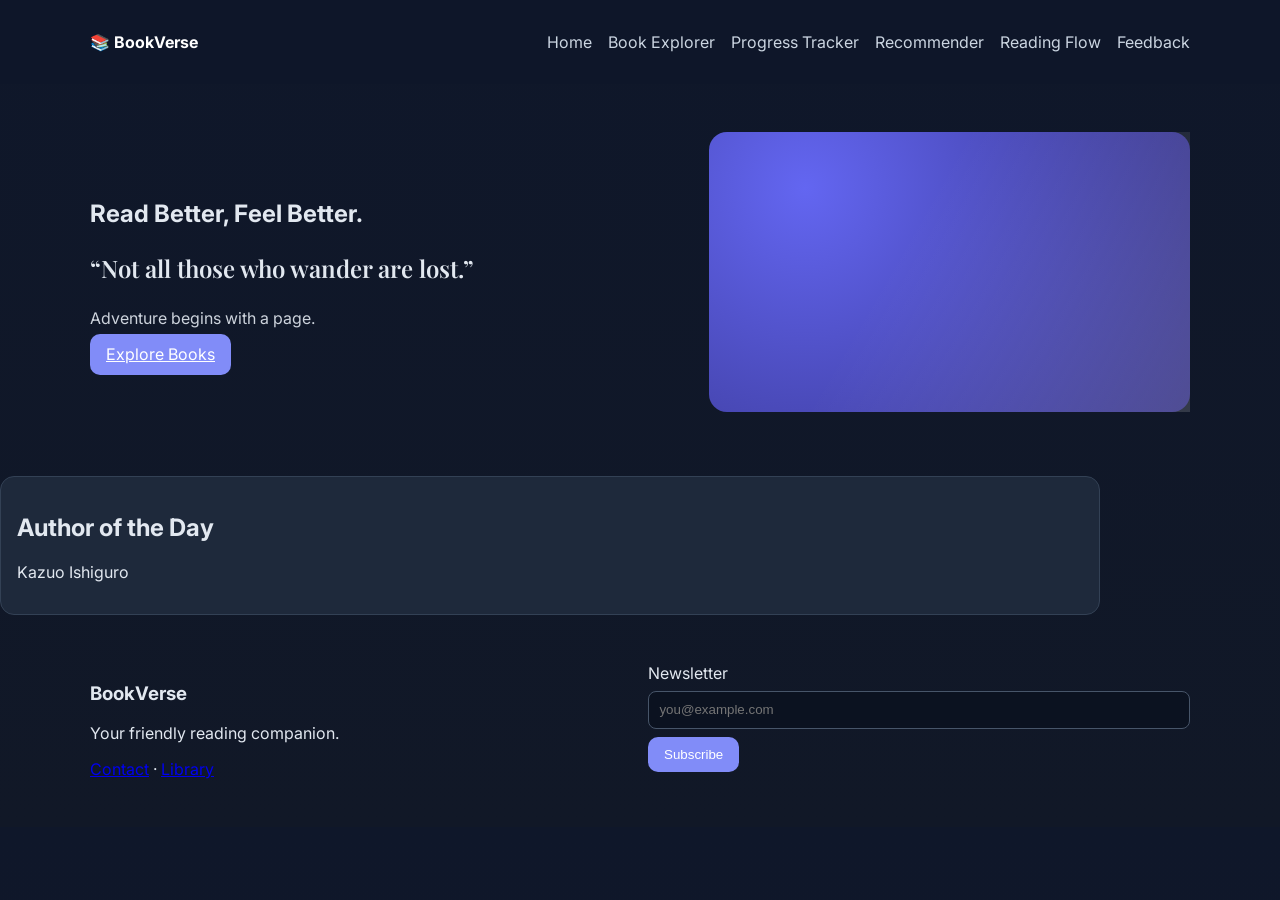
<file: index.html>
<!doctype html>
<html lang="en">
  <head>
    <meta charset="UTF-8" />
    <meta name="viewport" content="width=device-width, initial-scale=1.0" />
    <title>BookVerse | Home</title>
    <meta name="description" content="BookVerse - discover books, track progress, and build your reading flow." />
    <link rel="icon" href="assets/favicon.svg" type="image/svg+xml" />
    <link rel="manifest" href="manifest.webmanifest" />
    <link rel="preconnect" href="https://fonts.googleapis.com" />
    <link rel="preconnect" href="https://fonts.gstatic.com" crossorigin />
    <link href="https://fonts.googleapis.com/css2?family=Inter:wght@400;500;700&family=Playfair+Display:wght@600;700&display=swap" rel="stylesheet" />
    <link rel="stylesheet" href="styles.css" />
  </head>
  <body>
    <header class="site-header">
      <nav class="navbar container">
        <a class="brand" href="index.html">📚 BookVerse</a>
        <button class="hamburger" id="hamburger" aria-label="Toggle menu" aria-expanded="false">
          <span></span><span></span><span></span>
        </button>
        <ul class="nav-links" id="navLinks">
          <li><a href="index.html">Home</a></li>
          <li><a href="explorer.html">Book Explorer</a></li>
          <li><a href="progress.html">Progress Tracker</a></li>
          <li><a href="recommender.html">Recommender</a></li>
          <li><a href="flow.html">Reading Flow</a></li>
          <li><a href="feedback.html">Feedback</a></li>
        </ul>
      </nav>
    </header>

    <main>
      <section class="hero container reveal">
        <div>
          <h1>Read Better, Feel Better.</h1>
          <p id="heroQuote" class="quote"></p>
          <p id="heroPhrase" class="phrase"></p>
          <a href="explorer.html" class="btn">Explore Books</a>
        </div>
        <div class="hero-illustration" aria-hidden="true">
          <div class="book-stack"></div>
        </div>
      </section>

      <section class="container reveal card">
        <h2>Author of the Day</h2>
        <p id="authorOfDay"></p>
      </section>
    </main>

    <footer class="site-footer">
      <div class="container footer-grid">
        <div>
          <h3>BookVerse</h3>
          <p>Your friendly reading companion.</p>
          <p><a href="feedback.html">Contact</a> · <a href="explorer.html">Library</a></p>
        </div>
        <form id="newsletterForm" class="newsletter">
          <label for="newsletterEmail">Newsletter</label>
          <input id="newsletterEmail" type="email" placeholder="you@example.com" required />
          <button class="btn" type="submit">Subscribe</button>
          <p id="newsletterMessage" class="status"></p>
        </form>
      </div>
    </footer>

    <script type="module" src="js/main.js"></script>
  </body>
</html>
</file>
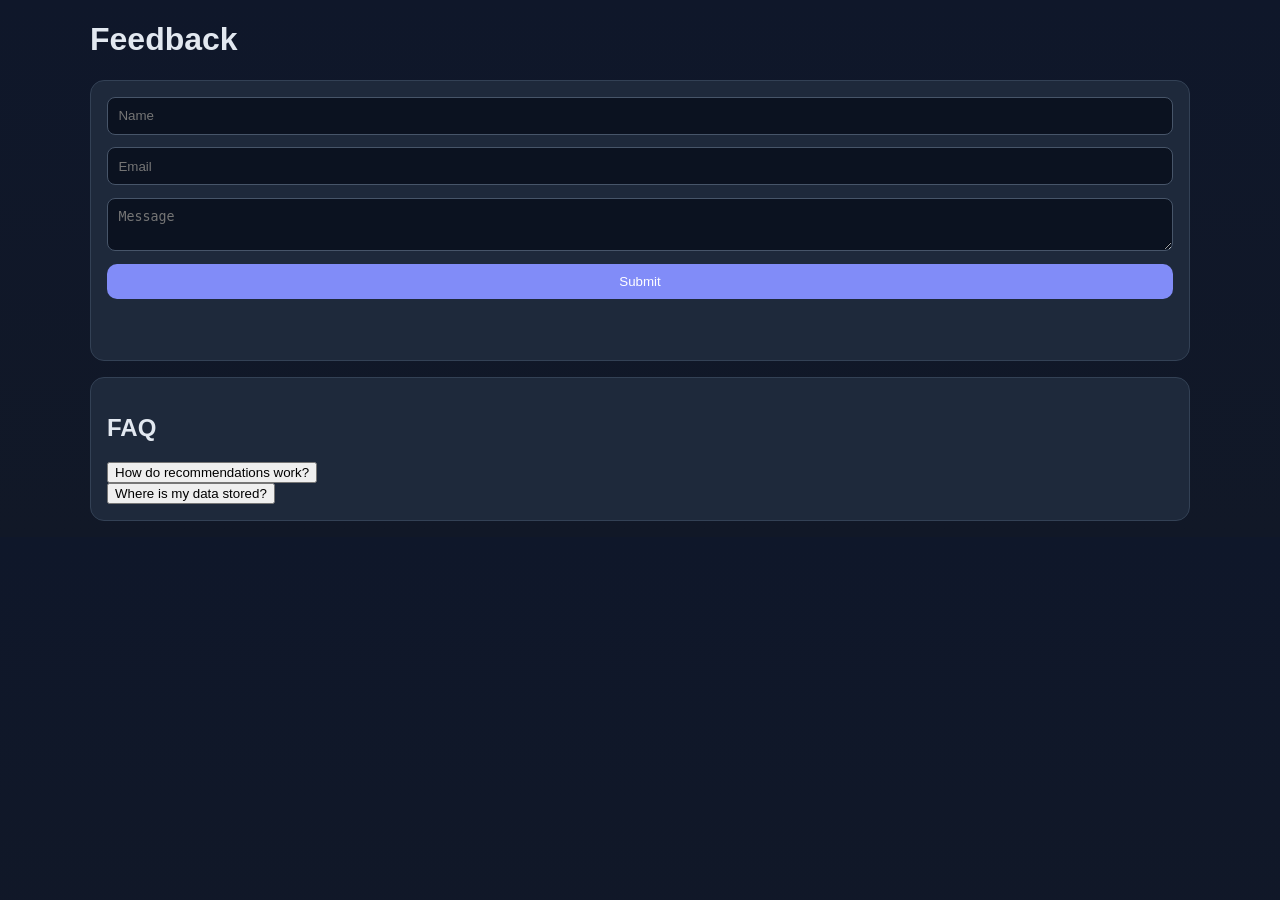
<file: feedback.html>
<!doctype html>
<html lang="en">
  <head>
    <meta charset="UTF-8" />
    <meta name="viewport" content="width=device-width, initial-scale=1.0" />
    <title>BookVerse | Feedback</title>
    <link rel="icon" href="assets/favicon.svg" type="image/svg+xml" />
    <link rel="manifest" href="manifest.webmanifest" />
    <link rel="stylesheet" href="styles.css" />
  </head>
  <body>
    <main class="container">
      <h1>Feedback</h1>
      <form id="feedbackForm" class="card form-grid">
        <input id="name" placeholder="Name" required />
        <input id="email" type="email" placeholder="Email" required />
        <textarea id="message" placeholder="Message" required></textarea>
        <button class="btn" type="submit">Submit</button>
        <p id="feedbackStatus"></p>
      </form>

      <section class="card">
        <h2>FAQ</h2>
        <div class="faq-item"><button class="faq-q">How do recommendations work?</button><p class="faq-a">They are randomly selected from the local book dataset based on your filters.</p></div>
        <div class="faq-item"><button class="faq-q">Where is my data stored?</button><p class="faq-a">In your browser localStorage only.</p></div>
      </section>
    </main>
    <script type="module" src="js/feedback.js"></script>
  </body>
</html>
</file>
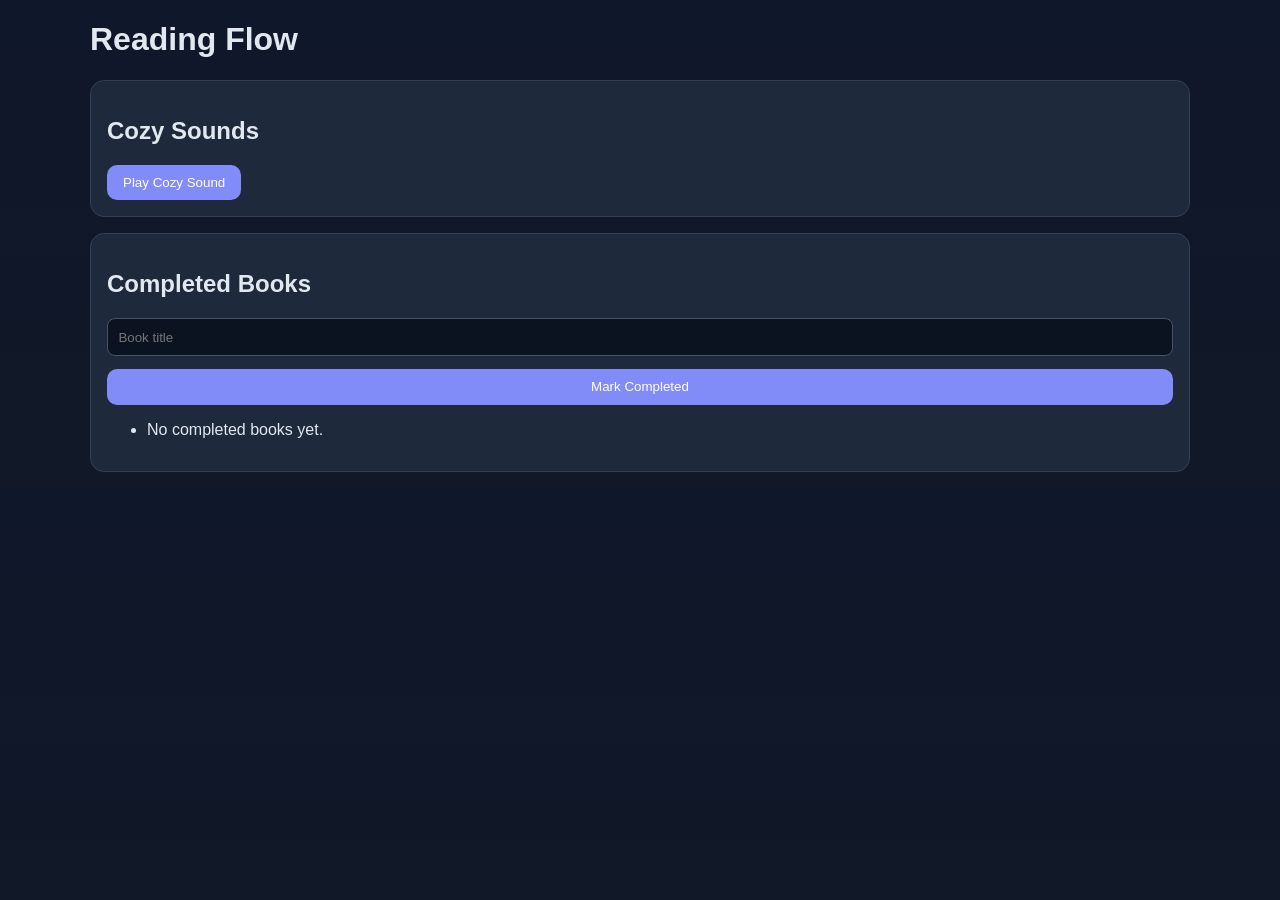
<file: flow.html>
<!doctype html>
<html lang="en">
  <head>
    <meta charset="UTF-8" />
    <meta name="viewport" content="width=device-width, initial-scale=1.0" />
    <title>BookVerse | Reading Flow</title>
    <link rel="icon" href="assets/favicon.svg" type="image/svg+xml" />
    <link rel="manifest" href="manifest.webmanifest" />
    <link rel="stylesheet" href="styles.css" />
  </head>
  <body>
    <main class="container">
      <h1>Reading Flow</h1>
      <section class="card">
        <h2>Cozy Sounds</h2>
        <button id="soundToggle" class="btn">Play Cozy Sound</button>
        <audio id="cozyAudio" loop src="https://upload.wikimedia.org/wikipedia/commons/4/47/Ambience_night.ogg"></audio>
      </section>
      <section class="card">
        <h2>Completed Books</h2>
        <form id="completeForm" class="form-grid">
          <input id="completedTitle" type="text" placeholder="Book title" required />
          <button class="btn" type="submit">Mark Completed</button>
        </form>
        <ul id="completedList"></ul>
      </section>
    </main>
    <script type="module" src="js/flow.js"></script>
  </body>
</html>
</file>
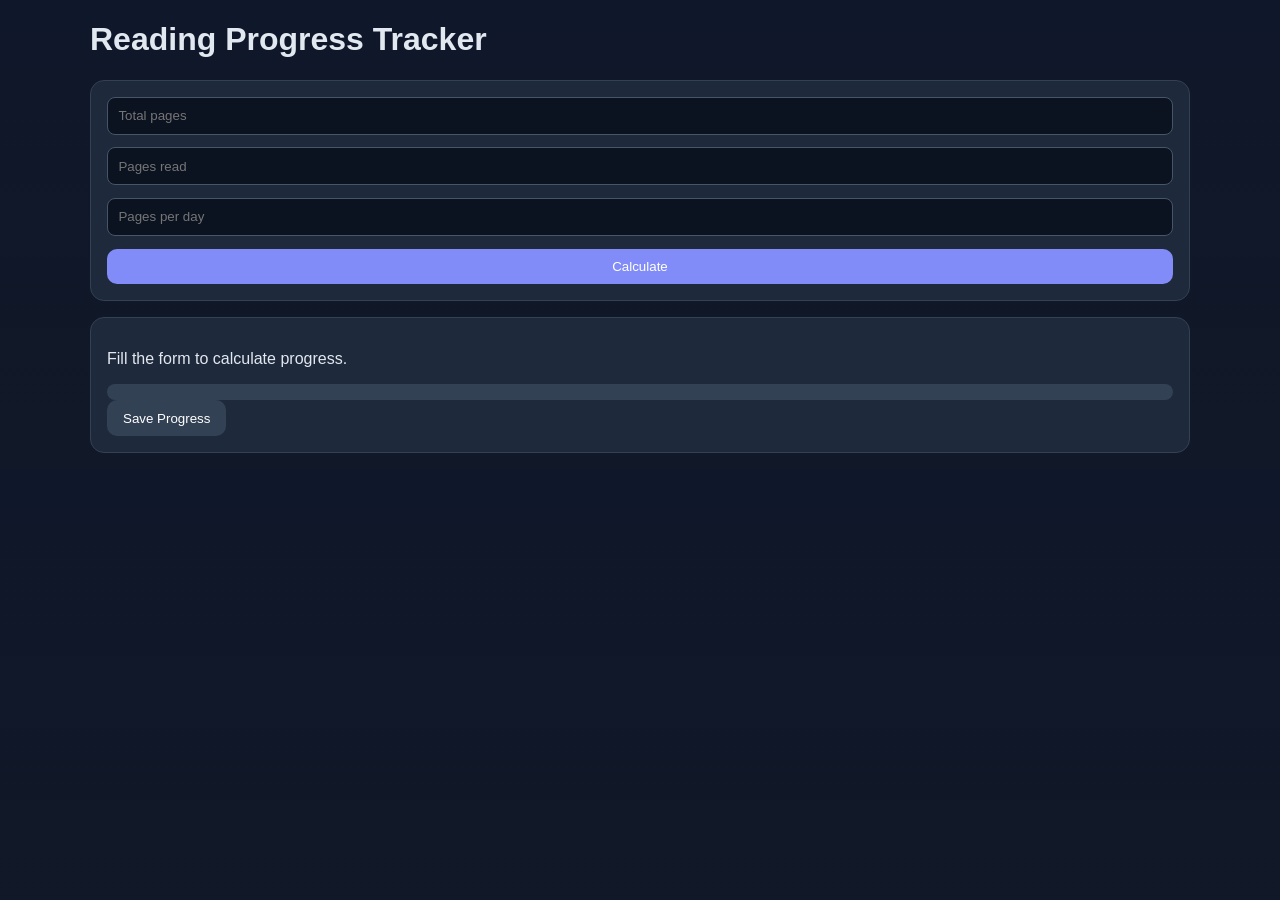
<file: progress.html>
<!doctype html>
<html lang="en">
  <head>
    <meta charset="UTF-8" />
    <meta name="viewport" content="width=device-width, initial-scale=1.0" />
    <title>BookVerse | Progress Tracker</title>
    <link rel="icon" href="assets/favicon.svg" type="image/svg+xml" />
    <link rel="manifest" href="manifest.webmanifest" />
    <link rel="stylesheet" href="styles.css" />
  </head>
  <body>
    <main class="container">
      <h1>Reading Progress Tracker</h1>
      <form id="progressForm" class="card form-grid">
        <input id="totalPages" type="number" min="1" placeholder="Total pages" required />
        <input id="pagesRead" type="number" min="0" placeholder="Pages read" required />
        <input id="dailySpeed" type="number" min="1" placeholder="Pages per day" required />
        <button class="btn" type="submit">Calculate</button>
      </form>
      <section class="card">
        <p id="progressStats">Fill the form to calculate progress.</p>
        <div class="progress"><div id="progressBar"></div></div>
        <button id="saveProgress" class="btn secondary">Save Progress</button>
      </section>
    </main>
    <script type="module" src="js/progress.js"></script>
  </body>
</html>
</file>
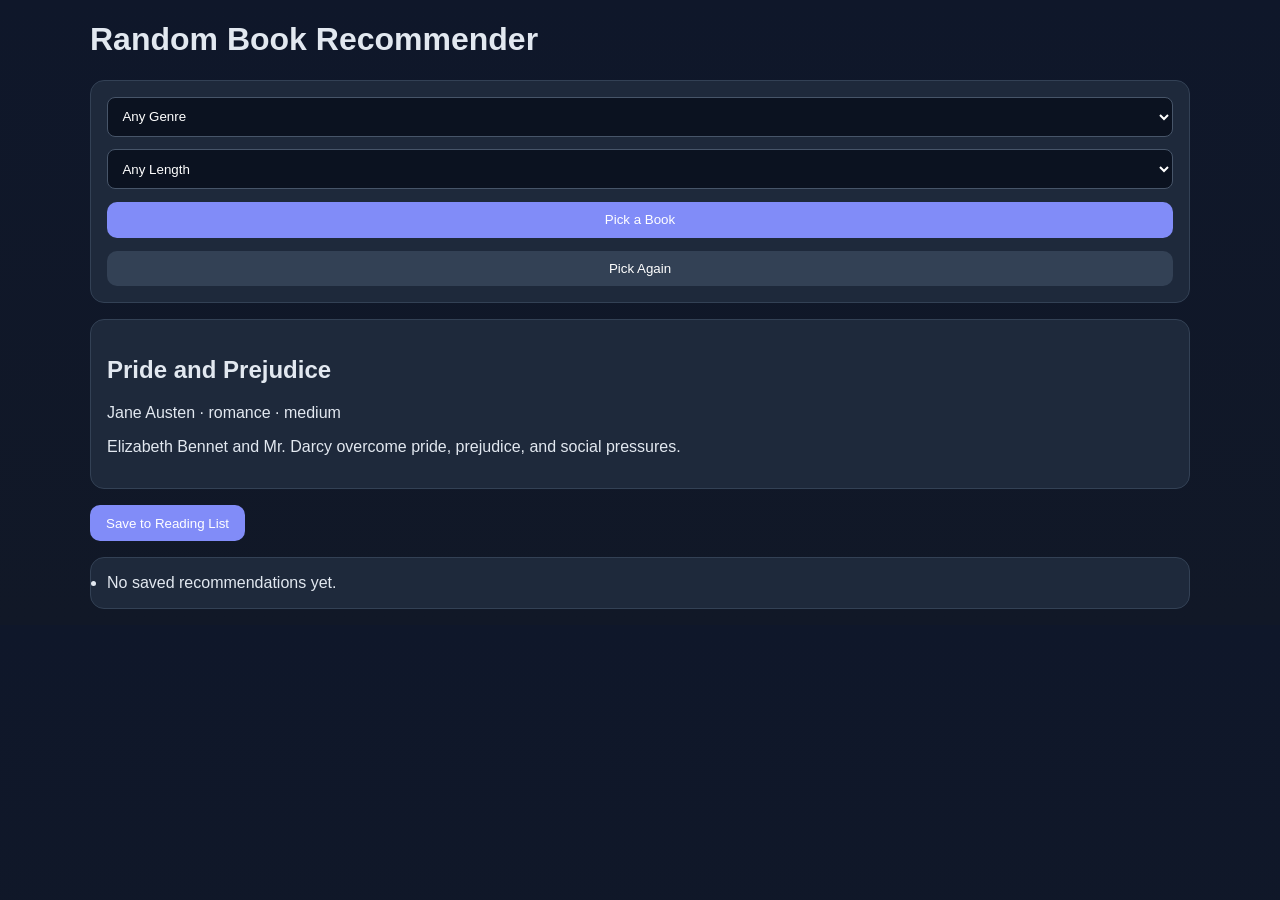
<file: recommender.html>
<!doctype html>
<html lang="en">
  <head>
    <meta charset="UTF-8" />
    <meta name="viewport" content="width=device-width, initial-scale=1.0" />
    <title>BookVerse | Recommender</title>
    <link rel="icon" href="assets/favicon.svg" type="image/svg+xml" />
    <link rel="manifest" href="manifest.webmanifest" />
    <link rel="stylesheet" href="styles.css" />
  </head>
  <body>
    <main class="container">
      <h1>Random Book Recommender</h1>
      <section class="card form-grid">
        <select id="genreSelect"><option value="all">Any Genre</option></select>
        <select id="lengthSelect">
          <option value="all">Any Length</option>
          <option value="short">Short</option>
          <option value="medium">Medium</option>
          <option value="long">Long</option>
        </select>
        <button id="pickBtn" class="btn">Pick a Book</button>
        <button id="pickAgainBtn" class="btn secondary">Pick Again</button>
      </section>
      <section class="card" id="recommendation"></section>
      <button id="saveRecBtn" class="btn">Save to Reading List</button>
      <ul id="readingList" class="card"></ul>
    </main>
    <script type="module" src="js/recommender.js"></script>
  </body>
</html>
</file>
<file: styles.css>
:root { --bg:#0f172a; --card:#1e293b; --text:#e2e8f0; --accent:#818cf8; }
*{box-sizing:border-box} html{scroll-behavior:smooth} body{margin:0;font-family:Inter,sans-serif;background:linear-gradient(180deg,#0f172a,#111827);color:var(--text)}
.container{width:min(1100px,92%);margin:auto} .site-header{position:sticky;top:0;background:rgba(15,23,42,.92);backdrop-filter:blur(8px);z-index:100}
.navbar{display:flex;justify-content:space-between;align-items:center;padding:1rem 0}.brand{color:#fff;text-decoration:none;font-weight:700}.nav-links{display:flex;gap:1rem;list-style:none;padding:0}.nav-links a{color:#cbd5e1;text-decoration:none}
.hamburger{display:none;background:none;border:0;cursor:pointer}.hamburger span{display:block;width:24px;height:2px;background:#fff;margin:5px 0;transition:.3s}
.hero{display:grid;grid-template-columns:1.1fr .9fr;gap:2rem;align-items:center;padding:3rem 0}.quote{font:600 1.5rem "Playfair Display",serif}.phrase{opacity:.9}
.hero-illustration{height:280px;border-radius:18px;background:radial-gradient(circle at 20% 20%,#6366f1,#312e81)} .book-stack{height:100%;background:linear-gradient(120deg,transparent 40%,rgba(255,255,255,.15))}
.card{background:var(--card);border:1px solid #334155;border-radius:14px;padding:1rem;margin:1rem 0}.btn{background:var(--accent);color:#fff;border:0;padding:.65rem 1rem;border-radius:10px;cursor:pointer;transition:transform .2s,filter .2s}.btn:hover{transform:translateY(-2px);filter:brightness(1.1)}.btn.secondary{background:#334155}
.footer-grid{display:grid;grid-template-columns:1fr 1fr;gap:1rem;padding:2rem 0}.newsletter input{width:100%;padding:.65rem;margin:.5rem 0;border-radius:8px;border:1px solid #475569;background:#0b1220;color:#fff}
.book-grid{display:grid;grid-template-columns:repeat(auto-fit,minmax(220px,1fr));gap:1rem}.book-card{background:var(--card);padding:1rem;border-radius:12px;border:1px solid #334155;cursor:pointer;transition:transform .2s}.book-card:hover{transform:scale(1.02)}
.book-cover{width:100%;height:220px;object-fit:cover;border-radius:8px}.filters{display:flex;gap:1rem;flex-wrap:wrap}.filters input,.filters select, .form-grid input,.form-grid select,.form-grid textarea{padding:.65rem;border-radius:8px;border:1px solid #475569;background:#0b1220;color:#fff}
.form-grid{display:grid;gap:.8rem}.book-modal{max-width:700px;border:1px solid #334155;border-radius:12px;background:#0f172a;color:#fff}.book-modal::backdrop{background:rgba(0,0,0,.7)}
.progress{width:100%;height:16px;border-radius:999px;background:#334155;overflow:hidden}#progressBar{height:100%;width:0;background:linear-gradient(90deg,#22c55e,#4ade80);transition:width .8s}
#recommendation.animate{animation:pop .35s ease}@keyframes pop{0%{transform:scale(.95);opacity:.2}100%{transform:scale(1);opacity:1}}
.faq-a{display:none}.faq-item.open .faq-a{display:block}
.reveal{opacity:0;transform:translateY(16px);transition:.6s}.reveal.visible{opacity:1;transform:none}
@media (max-width:800px){.hero{grid-template-columns:1fr}.hamburger{display:block}.nav-links{position:absolute;right:4%;top:70px;background:#111827;border:1px solid #334155;padding:1rem;display:none;flex-direction:column}.nav-links.open{display:flex}.hamburger.active span:nth-child(1){transform:translateY(7px) rotate(45deg)}.hamburger.active span:nth-child(2){opacity:0}.hamburger.active span:nth-child(3){transform:translateY(-7px) rotate(-45deg)}.footer-grid{grid-template-columns:1fr}}
</file>
